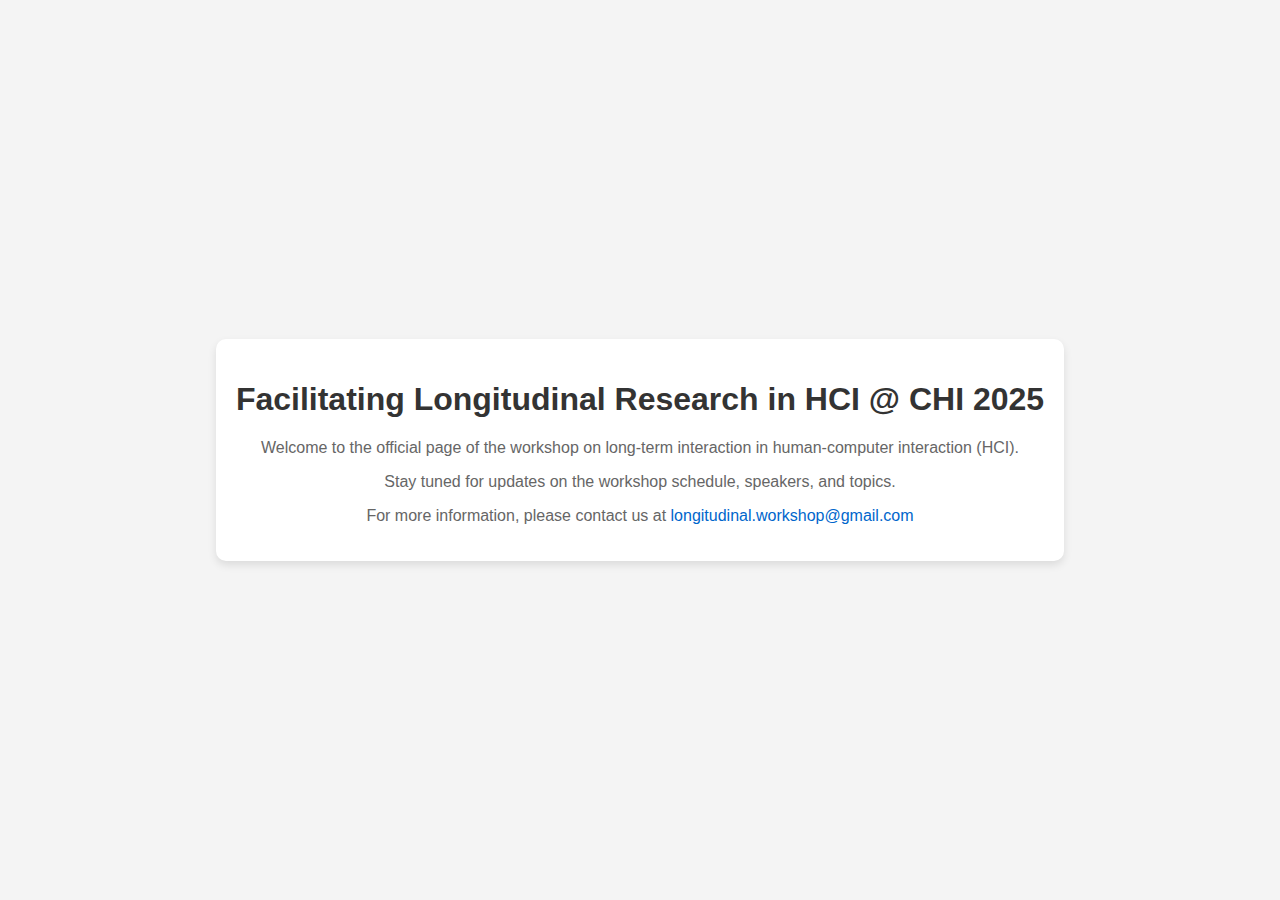
<file: index.html>
<!DOCTYPE html>
<html lang="en">
<head>
    <meta charset="UTF-8">
    <meta name="viewport" content="width=device-width, initial-scale=1.0">
    <meta name="description" content="Welcome to the academic workshop on long-term interaction in HCI.">
    <title>Facilitating Longitudinal Research in HCI @ CHI 2025</title>
    <style>
        body {
            font-family: Arial, sans-serif;
            background-color: #f4f4f4;
            margin: 0;
            padding: 0;
            display: flex;
            justify-content: center;
            align-items: center;
            height: 100vh;
        }
        .container {
            text-align: center;
            padding: 20px;
            background-color: white;
            box-shadow: 0 4px 8px rgba(0, 0, 0, 0.1);
            border-radius: 10px;
        }
        h1 {
            color: #333;
        }
        p {
            color: #666;
        }
        a {
            text-decoration: none;
            color: #0066cc;
        }
    </style>
</head>
<body>

    <div class="container">
        <h1>Facilitating Longitudinal Research in HCI @ CHI 2025</h1>
        <p>Welcome to the official page of the workshop on long-term interaction in human-computer interaction (HCI).</p>
        <p>Stay tuned for updates on the workshop schedule, speakers, and topics.</p>
        <p>For more information, please contact us at <a href="mailto:longitudinal.workshop@gmail.com">longitudinal.workshop@gmail.com</a></p>
    </div>

</body>
</html>
</file>
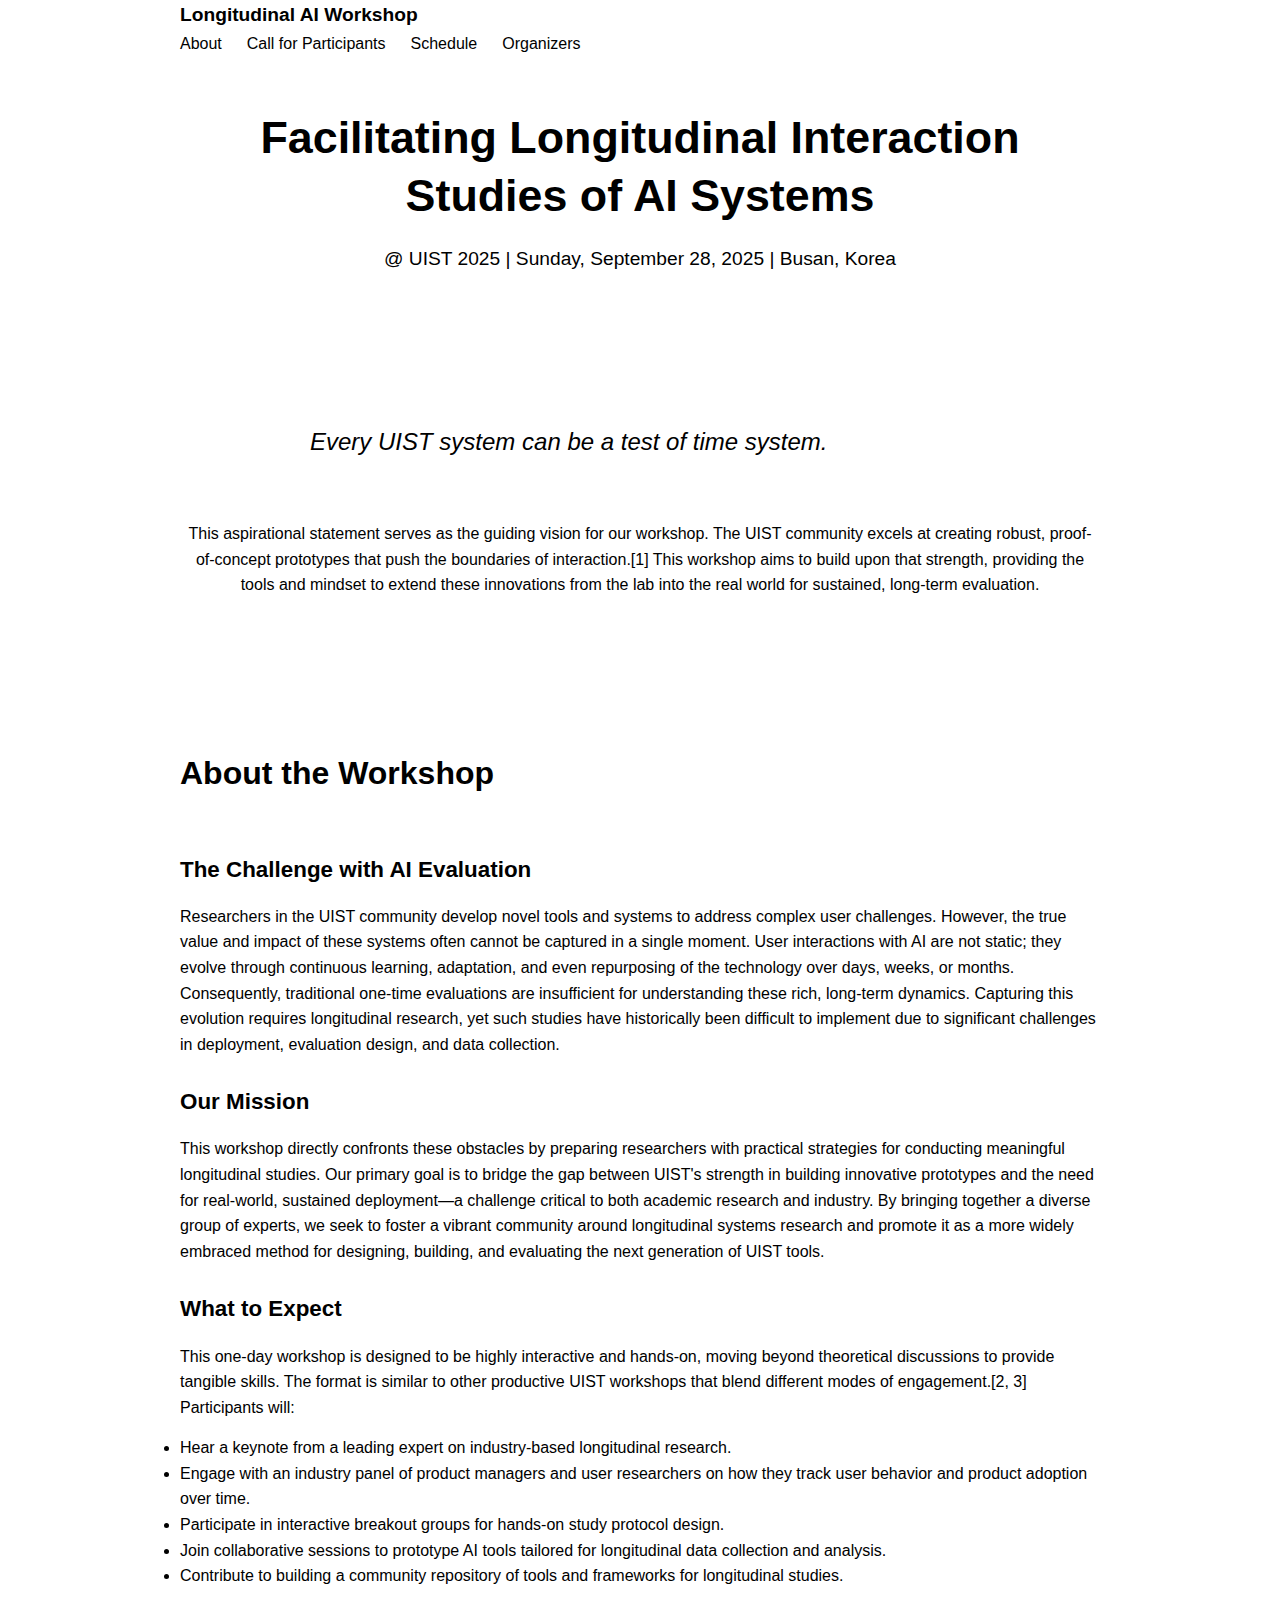
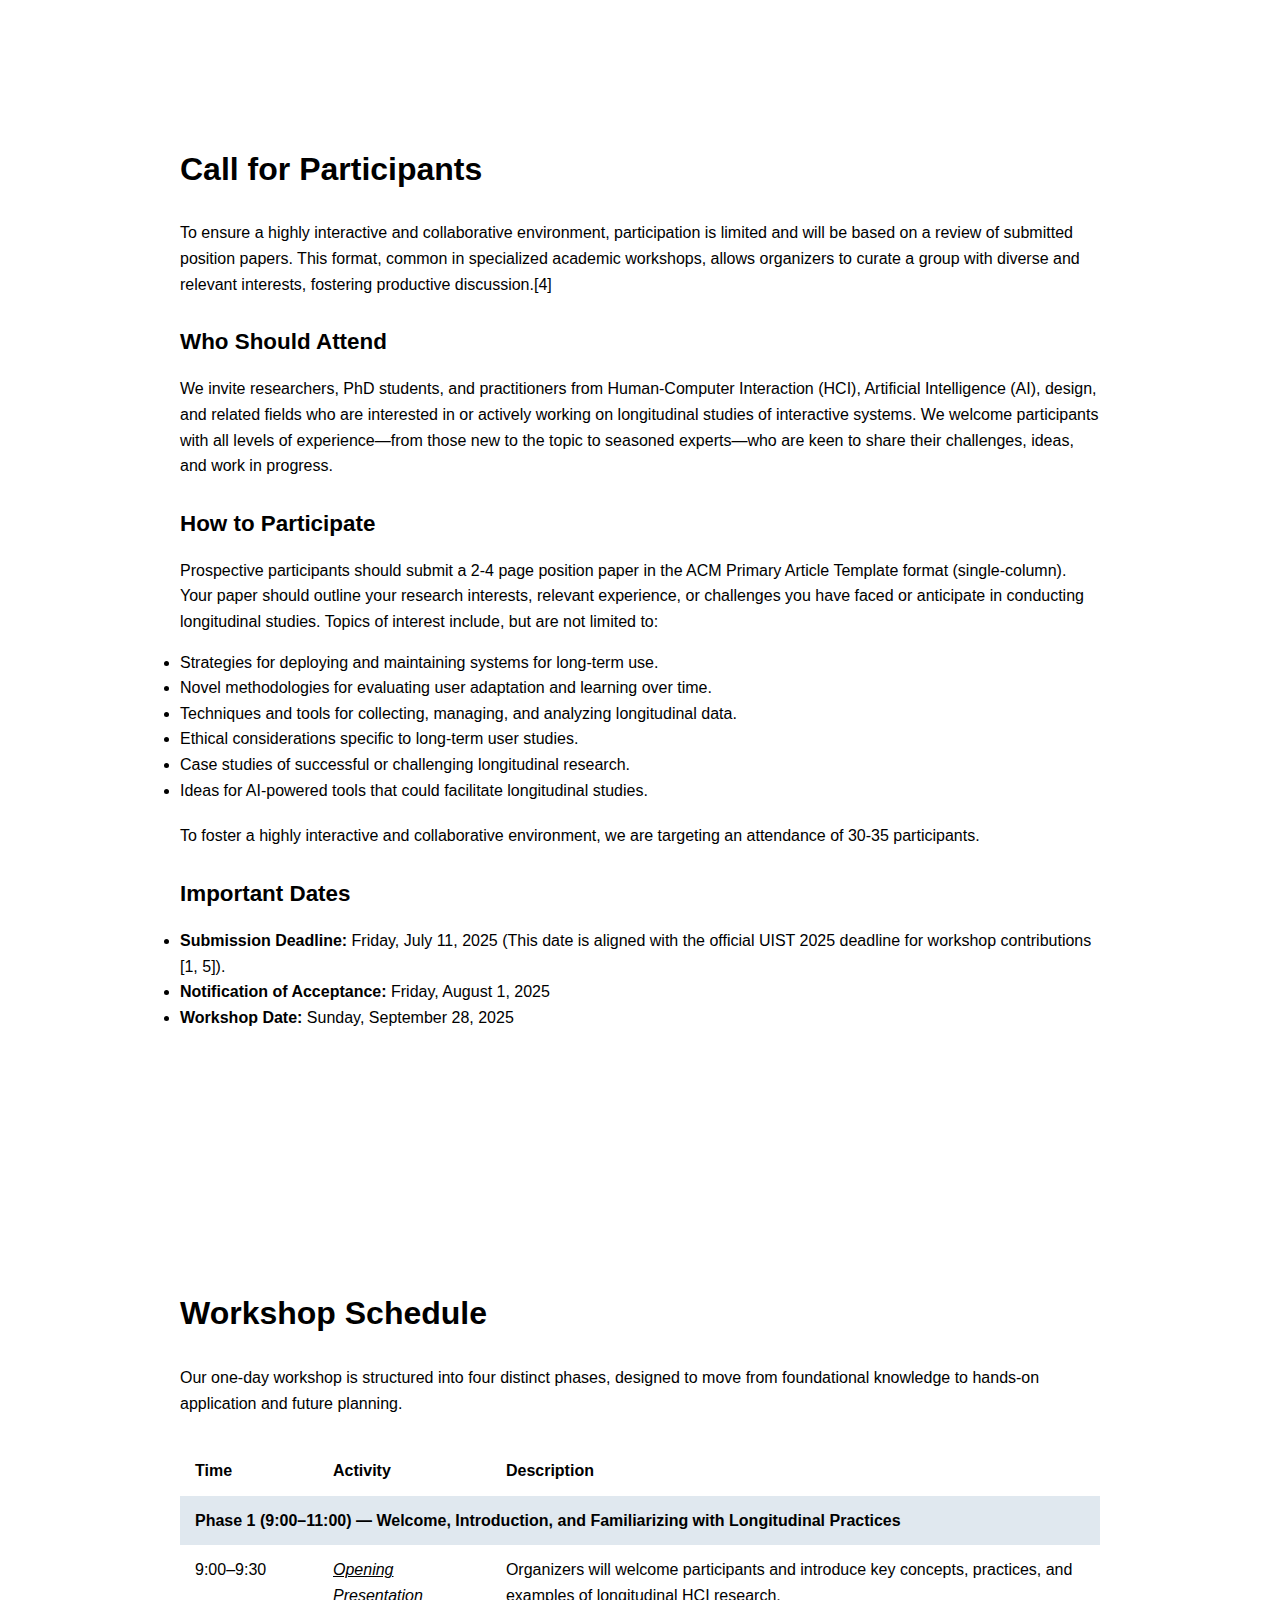
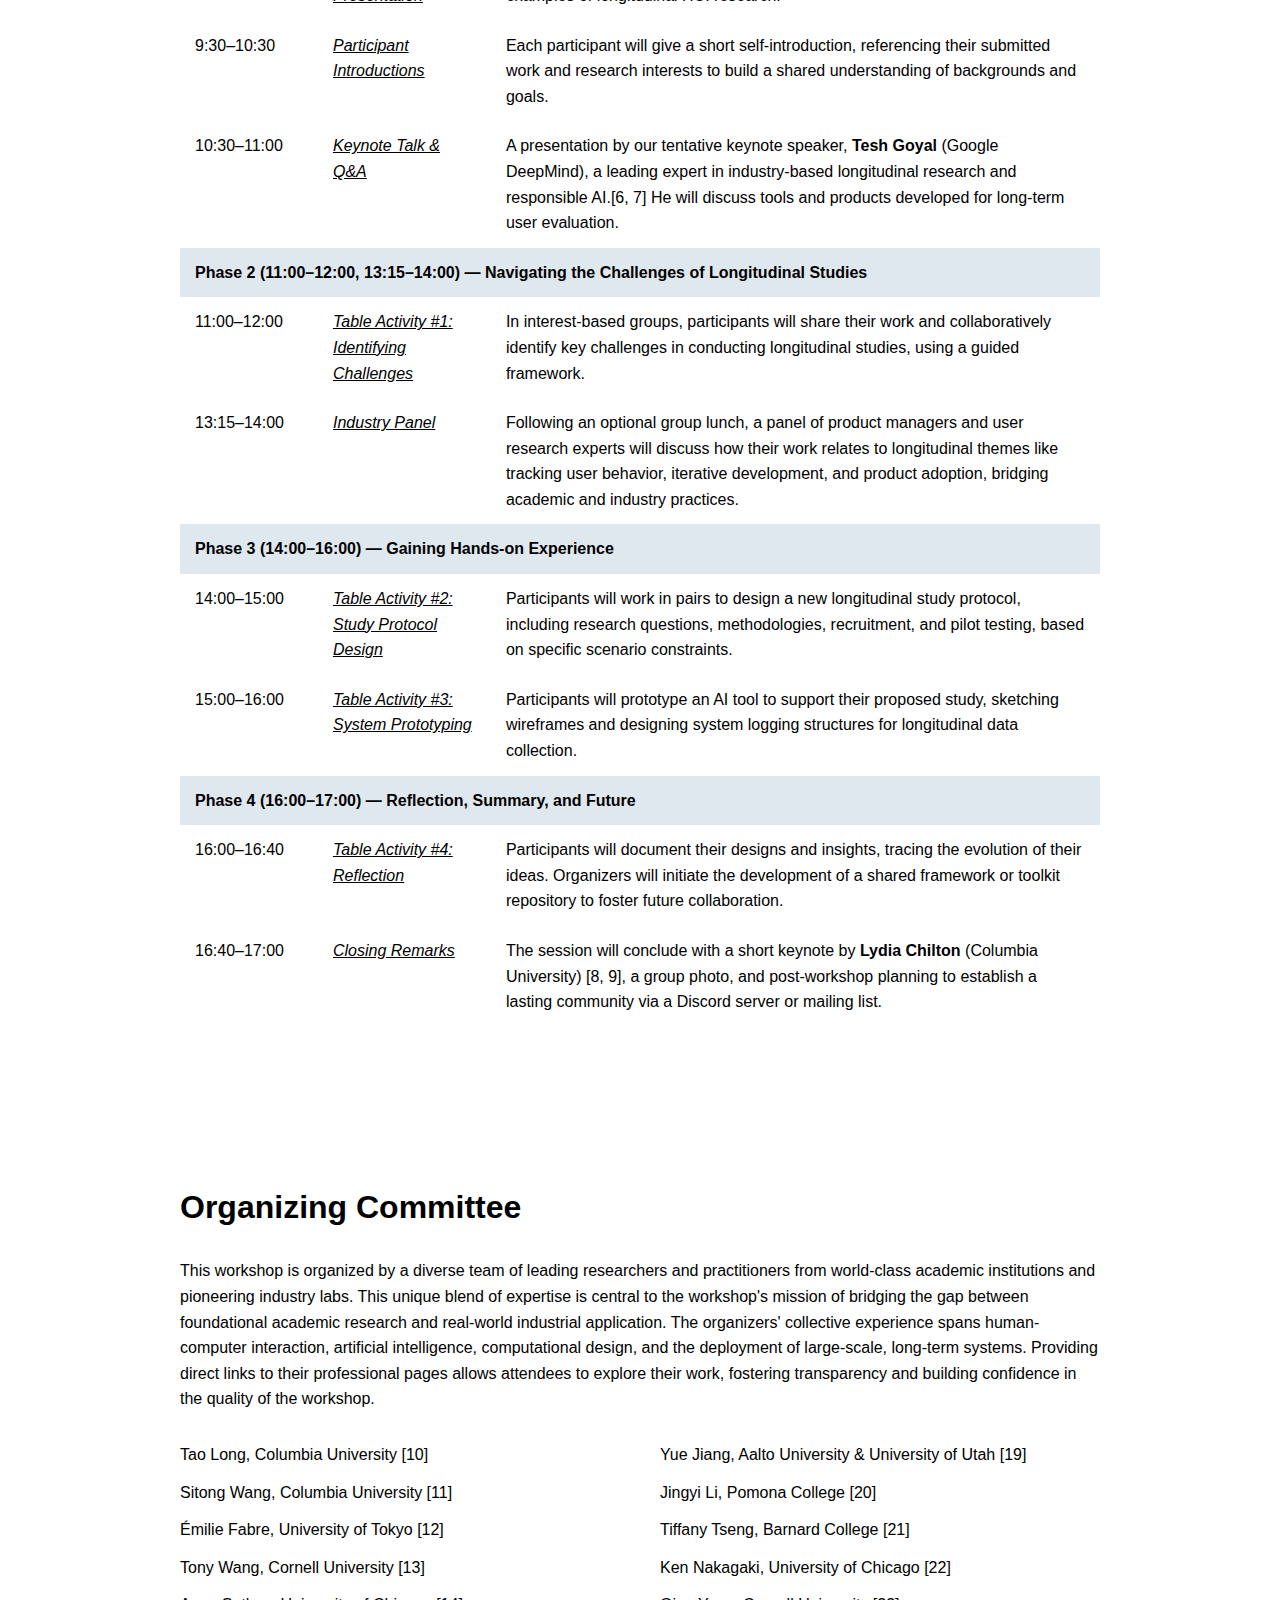
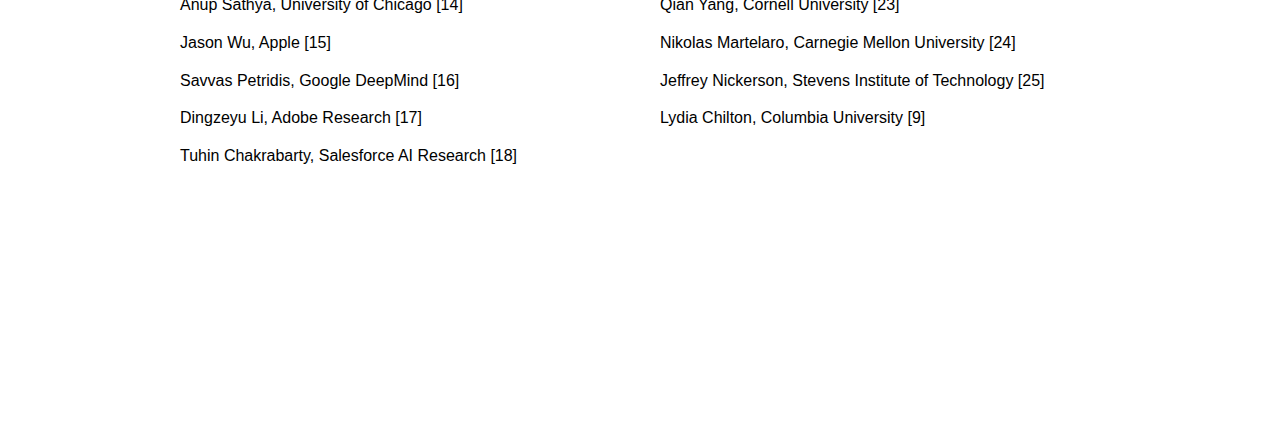
<file: gemini.html>
<!DOCTYPE html>
<html lang="en">
<head>
  <meta charset="UTF-8">
  <title>Longitudinal AI Workshop Schedule</title>
  <meta name="viewport" content="width=device-width, initial-scale=1.0">

<style>
/* #005A9C;
--secondary-color: #F0F4F8;
--text-color: #333333;
--light-text-color: #555555;
--border-color: #DEE2E6;
--header-height: 70px;
} */



    * {
        box-sizing: border-box;
        margin: 0;
        padding: 0;
    }

    html {
        scroll-behavior: smooth;
        scroll-padding-top: var(--header-height);
    }

    body {
        font-family: 'Inter', sans-serif;
        line-height: 1.6;
        color: var(--text-color);
        background-color: #FFFFFF;
    }

   .container {
        max-width: 960px;
        margin: 0 auto;
        padding: 0 20px;
    }

    header {
        background-color: #FFFFFF;
        border-bottom: 1px solid var(--border-color);
        position: fixed;
        top: 0;
        left: 0;
        width: 100%;
        z-index: 1000;
        height: var(--header-height);
        display: flex;
        align-items: center;
    }

    header.container {
        display: flex;
        justify-content: space-between;
        align-items: center;
        width: 100%;
    }

   .logo {
        font-weight: 600;
        font-size: 1.2rem;
        color: var(--text-color);
        text-decoration: none;
    }

    nav ul {
        list-style: none;
        display: flex;
        gap: 25px;
    }

    nav a {
        text-decoration: none;
        color: var(--light-text-color);
        font-weight: 500;
        transition: color 0.3s ease;
    }

    nav a:hover {
        color: var(--primary-color);
    }

    section {
        padding: 80px 0;
    }
    
    section:nth-child(odd) {
        background-color: var(--secondary-color);
    }

    h1, h2, h3 {
        margin-bottom: 20px;
        line-height: 1.3;
    }

    h1 {
        font-size: 2.8rem;
        font-weight: 700;
    }

    h2 {
        font-size: 2rem;
        font-weight: 600;
        border-bottom: 2px solid var(--primary-color);
        padding-bottom: 10px;
        display: inline-block;
    }
    
    h3 {
        font-size: 1.4rem;
        font-weight: 600;
        margin-top: 30px;
    }

    p {
        margin-bottom: 15px;
        color: var(--light-text-color);
    }
    
    a {
        color: var(--primary-color);
        text-decoration: none;
    }
    
    a:hover {
        text-decoration: underline;
    }

   .hero {
        padding-top: calc(var(--header-height) + 60px);
        padding-bottom: 60px;
        text-align: center;
        background-color: #FFFFFF;
    }

   .hero h1 {
        max-width: 800px;
        margin-left: auto;
        margin-right: auto;
    }

   .hero-subtitle {
        font-size: 1.2rem;
        color: var(--light-text-color);
        margin-top: 10px;
        margin-bottom: 30px;
    }

   .hero-tagline {
        font-size: 1.5rem;
        font-style: italic;
        color: var(--text-color);
        margin: 40px auto;
        padding: 20px;
        border-left: 4px solid var(--primary-color);
        background-color: var(--secondary-color);
        max-width: 700px;
        text-align: left;
    }

   .cta-button {
        display: inline-block;
        background-color: var(--primary-color);
        color: #FFFFFF;
        padding: 15px 30px;
        border-radius: 5px;
        text-decoration: none;
        font-weight: 600;
        font-size: 1.1rem;
        transition: background-color 0.3s ease, transform 0.2s ease;
    }

   .cta-button:hover {
        background-color: #00487B;
        transform: translateY(-2px);
        text-decoration: none;
    }
    
   .schedule-table {
        width: 100%;
        border-collapse: collapse;
        margin-top: 30px;
    }

   .schedule-table th,.schedule-table td {
        border: 1px solid var(--border-color);
        padding: 12px 15px;
        text-align: left;
        vertical-align: top;
    }

   .schedule-table th {
        background-color: var(--secondary-color);
        font-weight: 600;
    }
    
   .schedule-table td:first-child {
        width: 15%;
        font-weight: 500;
    }
    
   .phase-header {
        background-color: #e0e8ef;
        font-weight: 700;
    }
    
   .activity-title {
        font-style: italic;
        font-weight: 500;
        text-decoration: underline;
    }
    
   .organizer-list {
        list-style: none;
        padding: 0;
        margin-top: 30px;
        column-count: 2;
        column-gap: 40px;
    }
    
   .organizer-list li {
        margin-bottom: 12px;
        font-size: 1rem;
    }

    footer {
        background-color: var(--text-color);
        color: #FFFFFF;
        text-align: center;
        padding: 40px 20px;
    }
    
    footer p {
        color: #FFFFFF;
        margin-bottom: 10px;
    }

    footer a {
        color: #FFFFFF;
        font-weight: 500;
    }
    
    @media (max-width: 768px) {
        h1 { font-size: 2.2rem; }
        h2 { font-size: 1.8rem; }
       .organizer-list { column-count: 1; }
        header.container { flex-direction: column; height: auto; padding: 10px; }
        nav ul { justify-content: center; width: 100%; padding-top: 10px; }
        html { scroll-padding-top: 110px; }
    }

</style>

    <div class="container">
        <a href="#home" class="logo">Longitudinal AI Workshop</a>
        <nav>
            <ul>
                <li><a href="#about">About</a></li>
                <li><a href="#cfp">Call for Participants</a></li>
                <li><a href="#schedule">Schedule</a></li>
                <li><a href="#organizers">Organizers</a></li>
            </ul>
        </nav>
    </div>
</header>

<main>
    <section id="home" class="hero">
        <div class="container">
            <br><br>
            <h1>Facilitating Longitudinal Interaction Studies of AI Systems</h1>
            <p class="hero-subtitle">@ UIST 2025  |  Sunday, September 28, 2025  |  Busan, Korea</p>
            <a href="[https://forms.gle/9F3aW6b7c8d9E1fG8](https://forms.gle/9F3aW6b7c8d9E1fG8)" class="cta-button" target="_blank" rel="noopener noreferrer">Express Interest & Receive Updates</a>
            <blockquote class="hero-tagline">
                Every UIST system can be a test of time system.
            </blockquote>
            <p>This aspirational statement serves as the guiding vision for our workshop. The UIST community excels at creating robust, proof-of-concept prototypes that push the boundaries of interaction.[1] This workshop aims to build upon that strength, providing the tools and mindset to extend these innovations from the lab into the real world for sustained, long-term evaluation.</p>
        </div>
    </section>

    <section id="about">
        <div class="container">
            <h2>About the Workshop</h2>
            
            <h3>The Challenge with AI Evaluation</h3>
            <p>Researchers in the UIST community develop novel tools and systems to address complex user challenges. However, the true value and impact of these systems often cannot be captured in a single moment. User interactions with AI are not static; they evolve through continuous learning, adaptation, and even repurposing of the technology over days, weeks, or months. Consequently, traditional one-time evaluations are insufficient for understanding these rich, long-term dynamics. Capturing this evolution requires longitudinal research, yet such studies have historically been difficult to implement due to significant challenges in deployment, evaluation design, and data collection.</p>

            <h3>Our Mission</h3>
            <p>This workshop directly confronts these obstacles by preparing researchers with practical strategies for conducting meaningful longitudinal studies. Our primary goal is to bridge the gap between UIST's strength in building innovative prototypes and the need for real-world, sustained deployment—a challenge critical to both academic research and industry. By bringing together a diverse group of experts, we seek to foster a vibrant community around longitudinal systems research and promote it as a more widely embraced method for designing, building, and evaluating the next generation of UIST tools.</p>
            
            <h3>What to Expect</h3>
            <p>This one-day workshop is designed to be highly interactive and hands-on, moving beyond theoretical discussions to provide tangible skills. The format is similar to other productive UIST workshops that blend different modes of engagement.[2, 3] Participants will:</p>
            <ul>
                <li>Hear a keynote from a leading expert on industry-based longitudinal research.</li>
                <li>Engage with an industry panel of product managers and user researchers on how they track user behavior and product adoption over time.</li>
                <li>Participate in interactive breakout groups for hands-on study protocol design.</li>
                <li>Join collaborative sessions to prototype AI tools tailored for longitudinal data collection and analysis.</li>
                <li>Contribute to building a community repository of tools and frameworks for longitudinal studies.</li>
            </ul>
        </div>
    </section>

    <section id="cfp">
        <div class="container">
            <h2>Call for Participants</h2>
            <p>To ensure a highly interactive and collaborative environment, participation is limited and will be based on a review of submitted position papers. This format, common in specialized academic workshops, allows organizers to curate a group with diverse and relevant interests, fostering productive discussion.[4]</p>

            <h3>Who Should Attend</h3>
            <p>We invite researchers, PhD students, and practitioners from Human-Computer Interaction (HCI), Artificial Intelligence (AI), design, and related fields who are interested in or actively working on longitudinal studies of interactive systems. We welcome participants with all levels of experience—from those new to the topic to seasoned experts—who are keen to share their challenges, ideas, and work in progress.</p>

            <h3>How to Participate</h3>
            <p>Prospective participants should submit a 2-4 page position paper in the <a href="[https://www.acm.org/publications/proceedings-template](https://www.acm.org/publications/proceedings-template)" target="_blank" rel="noopener noreferrer">ACM Primary Article Template</a> format (single-column). Your paper should outline your research interests, relevant experience, or challenges you have faced or anticipate in conducting longitudinal studies. Topics of interest include, but are not limited to:</p>
            <ul>
                <li>Strategies for deploying and maintaining systems for long-term use.</li>
                <li>Novel methodologies for evaluating user adaptation and learning over time.</li>
                <li>Techniques and tools for collecting, managing, and analyzing longitudinal data.</li>
                <li>Ethical considerations specific to long-term user studies.</li>
                <li>Case studies of successful or challenging longitudinal research.</li>
                <li>Ideas for AI-powered tools that could facilitate longitudinal studies.</li>
            </ul>
            <p style="margin-top:20px;">To foster a highly interactive and collaborative environment, we are targeting an attendance of 30-35 participants.</p>

            <h3>Important Dates</h3>
            <ul>
                <li><strong>Submission Deadline:</strong> Friday, July 11, 2025 (This date is aligned with the official UIST 2025 deadline for workshop contributions [1, 5]).</li>
                <li><strong>Notification of Acceptance:</strong> Friday, August 1, 2025</li>
                <li><strong>Workshop Date:</strong> Sunday, September 28, 2025</li>
            </ul>
            <p style="margin-top:30px;"><a href="mailto:long@cs.columbia.edu?subject=UIST 2025 Longitudinal AI Workshop Submission" class="cta-button">Submit Your Paper</a></p>
        </div>
    </section>

    <section id="schedule">
        <div class="container">
            <h2>Workshop Schedule</h2>
            <p>Our one-day workshop is structured into four distinct phases, designed to move from foundational knowledge to hands-on application and future planning.</p>
            
            <table class="schedule-table">
                <thead>
                    <tr>
                        <th>Time</th>
                        <th>Activity</th>
                        <th>Description</th>
                    </tr>
                </thead>
                <tbody>
                    <tr class="phase-header">
                        <td colspan="3"><strong>Phase 1 (9:00–11:00) — Welcome, Introduction, and Familiarizing with Longitudinal Practices</strong></td>
                    </tr>
                    <tr>
                        <td>9:00–9:30</td>
                        <td><span class="activity-title">Opening Presentation</span></td>
                        <td>Organizers will welcome participants and introduce key concepts, practices, and examples of longitudinal HCI research.</td>
                    </tr>
                    <tr>
                        <td>9:30–10:30</td>
                        <td><span class="activity-title">Participant Introductions</span></td>
                        <td>Each participant will give a short self-introduction, referencing their submitted work and research interests to build a shared understanding of backgrounds and goals.</td>
                    </tr>
                    <tr>
                        <td>10:30–11:00</td>
                        <td><span class="activity-title">Keynote Talk & Q&A</span></td>
                        <td>A presentation by our tentative keynote speaker, <strong>Tesh Goyal</strong> (Google DeepMind), a leading expert in industry-based longitudinal research and responsible AI.[6, 7] He will discuss tools and products developed for long-term user evaluation.</td>
                    </tr>
                    <tr class="phase-header">
                        <td colspan="3"><strong>Phase 2 (11:00–12:00, 13:15–14:00) — Navigating the Challenges of Longitudinal Studies</strong></td>
                    </tr>
                    <tr>
                        <td>11:00–12:00</td>
                        <td><span class="activity-title">Table Activity #1: Identifying Challenges</span></td>
                        <td>In interest-based groups, participants will share their work and collaboratively identify key challenges in conducting longitudinal studies, using a guided framework.</td>
                    </tr>
                    <tr>
                        <td>13:15–14:00</td>
                        <td><span class="activity-title">Industry Panel</span></td>
                        <td>Following an optional group lunch, a panel of product managers and user research experts will discuss how their work relates to longitudinal themes like tracking user behavior, iterative development, and product adoption, bridging academic and industry practices.</td>
                    </tr>
                    <tr class="phase-header">
                        <td colspan="3"><strong>Phase 3 (14:00–16:00) — Gaining Hands-on Experience</strong></td>
                    </tr>
                    <tr>
                        <td>14:00–15:00</td>
                        <td><span class="activity-title">Table Activity #2: Study Protocol Design</span></td>
                        <td>Participants will work in pairs to design a new longitudinal study protocol, including research questions, methodologies, recruitment, and pilot testing, based on specific scenario constraints.</td>
                    </tr>
                    <tr>
                        <td>15:00–16:00</td>
                        <td><span class="activity-title">Table Activity #3: System Prototyping</span></td>
                        <td>Participants will prototype an AI tool to support their proposed study, sketching wireframes and designing system logging structures for longitudinal data collection.</td>
                    </tr>
                    <tr class="phase-header">
                        <td colspan="3"><strong>Phase 4 (16:00–17:00) — Reflection, Summary, and Future</span></td>
                    </tr>
                    <tr>
                        <td>16:00–16:40</td>
                        <td><span class="activity-title">Table Activity #4: Reflection</span></td>
                        <td>Participants will document their designs and insights, tracing the evolution of their ideas. Organizers will initiate the development of a shared framework or toolkit repository to foster future collaboration.</td>
                    </tr>
                    <tr>
                        <td>16:40–17:00</td>
                        <td><span class="activity-title">Closing Remarks</span></td>
                        <td>The session will conclude with a short keynote by <strong>Lydia Chilton</strong> (Columbia University) [8, 9], a group photo, and post-workshop planning to establish a lasting community via a Discord server or mailing list.</td>
                    </tr>
                </tbody>
            </table>
        </div>
    </section>

    <section id="organizers">
        <div class="container">
            <h2>Organizing Committee</h2>
            <p>This workshop is organized by a diverse team of leading researchers and practitioners from world-class academic institutions and pioneering industry labs. This unique blend of expertise is central to the workshop's mission of bridging the gap between foundational academic research and real-world industrial application. The organizers' collective experience spans human-computer interaction, artificial intelligence, computational design, and the deployment of large-scale, long-term systems. Providing direct links to their professional pages allows attendees to explore their work, fostering transparency and building confidence in the quality of the workshop.</p>
            <ul class="organizer-list">
                <li><a href="[https://iamtaolong.github.io/](https://iamtaolong.github.io/)" target="_blank" rel="noopener noreferrer">Tao Long</a>, Columbia University [10]</li>
                <li><a href="[https://sitong-wang.github.io/](https://sitong-wang.github.io/)" target="_blank" rel="noopener noreferrer">Sitong Wang</a>, Columbia University [11]</li>
                <li><a href="[https://emiliefab.re/](https://emiliefab.re/)" target="_blank" rel="noopener noreferrer">Émilie Fabre</a>, University of Tokyo [12]</li>
                <li><a href="[https://www.tonyywang.com/](https://www.tonyywang.com/)" target="_blank" rel="noopener noreferrer">Tony Wang</a>, Cornell University [13]</li>
                <li><a href="[https://anupsathya.com/](https://anupsathya.com/)" target="_blank" rel="noopener noreferrer">Anup Sathya</a>, University of Chicago [14]</li>
                <li><a href="[https://jasonwunix.com/](https://jasonwunix.com/)" target="_blank" rel="noopener noreferrer">Jason Wu</a>, Apple [15]</li>
                <li><a href="[https://savvaspetridis.github.io/](https://savvaspetridis.github.io/)" target="_blank" rel="noopener noreferrer">Savvas Petridis</a>, Google DeepMind [16]</li>
                <li><a href="[https://dingzeyu.li/](https://dingzeyu.li/)" target="_blank" rel="noopener noreferrer">Dingzeyu Li</a>, Adobe Research [17]</li>
                <li><a href="[https://tuhinjubcse.github.io/](https://tuhinjubcse.github.io/)" target="_blank" rel="noopener noreferrer">Tuhin Chakrabarty</a>, Salesforce AI Research [18]</li>
                <li><a href="[https://www.aalto.fi/en/people/yue-jiang](https://www.aalto.fi/en/people/yue-jiang)" target="_blank" rel="noopener noreferrer">Yue Jiang</a>, Aalto University & University of Utah [19]</li>
                <li><a href="[https://jingyi.me/](https://jingyi.me/)" target="_blank" rel="noopener noreferrer">Jingyi Li</a>, Pomona College [20]</li>
                <li><a href="[https://tifftseng.com/](https://tifftseng.com/)" target="_blank" rel="noopener noreferrer">Tiffany Tseng</a>, Barnard College [21]</li>
                <li><a href="[https://www.media.mit.edu/people/ken_n/overview/](https://www.media.mit.edu/people/ken_n/overview/)" target="_blank" rel="noopener noreferrer">Ken Nakagaki</a>, University of Chicago [22]</li>
                <li><a href="[https://qianyang.co/](https://qianyang.co/)" target="_blank" rel="noopener noreferrer">Qian Yang</a>, Cornell University [23]</li>
                <li><a href="[http://nikmartelaro.com/](http://nikmartelaro.com/)" target="_blank" rel="noopener noreferrer">Nikolas Martelaro</a>, Carnegie Mellon University [24]</li>
                <li><a href="[https://www.stevens.edu/profile/jnickers](https://www.stevens.edu/profile/jnickers)" target="_blank" rel="noopener noreferrer">Jeffrey Nickerson</a>, Stevens Institute of Technology [25]</li>
                <li><a href="[https://www.cs.columbia.edu/~chilton/](https://www.cs.columbia.edu/~chilton/)" target="_blank" rel="noopener noreferrer">Lydia Chilton</a>, Columbia University [9]</li>
            </ul>
        </div>
    </section>

</main>

<footer>
    <div class="container">
        <p>This workshop is part of the <a href="[https://uist.acm.org/2025/](https://uist.acm.org/2025/)" target="_blank" rel="noopener noreferrer">ACM Symposium on User Interface Software and Technology (UIST) 2025</a>.</p>
        <p>UIST 2025 will be held in-person in Busan, Korea. The conference venue is the Paradise Hotel in Haeundae.[26, 27]</p>
        <p>For any questions, please contact the lead organizers: <a href="mailto:long@cs.columbia.edu">long@cs.columbia.edu</a> or <a href="mailto:chilton@cs.columbia.edu">chilton@cs.columbia.edu</a>.</p>
    </div>
</footer>


</html>
</file>
